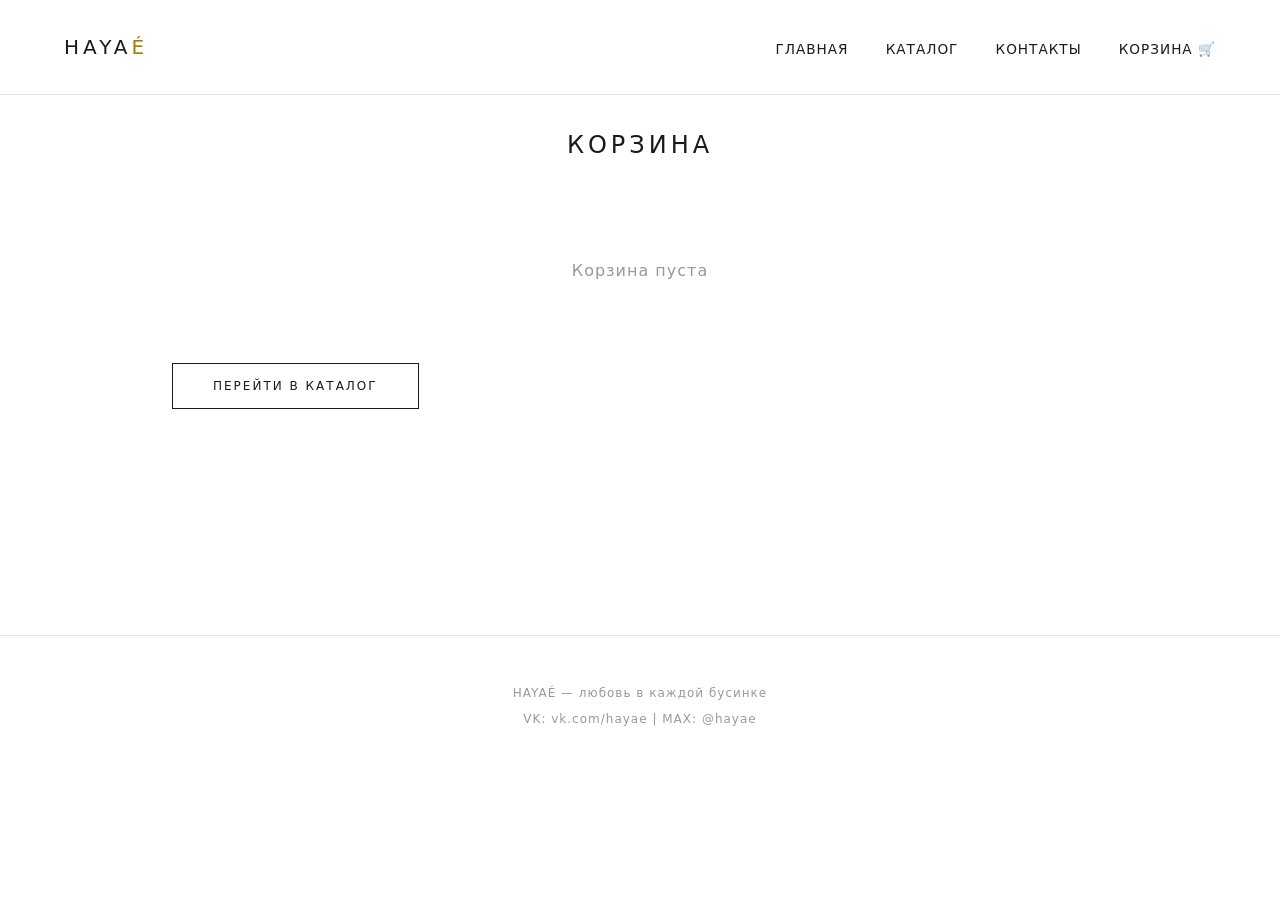
<file: frontend/cart.html>
<!DOCTYPE html>
<html lang="ru">
<head>
    <meta charset="UTF-8">
    <meta name="viewport" content="width=device-width, initial-scale=1.0">
    <title>Корзина — HAYAÉ</title>
    <link rel="stylesheet" href="style.css">
</head>
<body>

<header>
    <div class="logo">HAYA<span class="accent">É</span></div>
    <nav>
        <a href="index.html">Главная</a>
        <a href="catalog.html">Каталог</a>
        <a href="contacts.html">Контакты</a>
        <a href="cart.html">Корзина 🛒</a>
    </nav>
</header>

<main>
    <section class="cart-section">
        <h2>КОРЗИНА</h2>
        <div id="cart-items" class="cart-items"></div>
        <div id="cart-total" class="cart-total"></div>
        <div id="cart-actions" class="cart-actions"></div>
    </section>
</main>

<footer>
    <p>HAYAÉ — любовь в каждой бусинке</p>
    <p>VK: vk.com/hayae | MAX: @hayae</p>
</footer>

<script src="cart.js"></script>
</body>
</html>
</file>
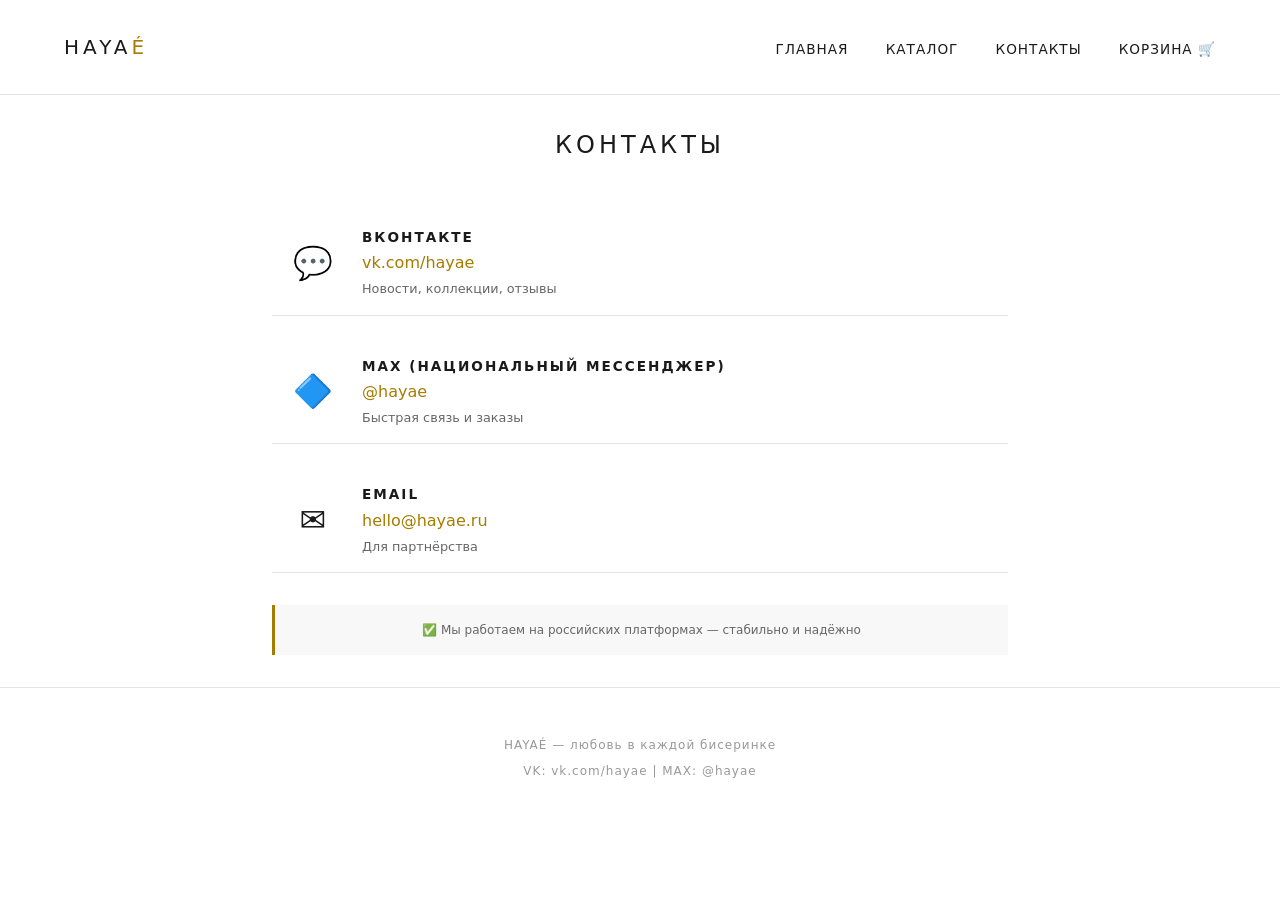
<file: frontend/contacts.html>
<!DOCTYPE html>
<html lang="ru">
<head>
    <meta charset="UTF-8">
    <meta name="viewport" content="width=device-width, initial-scale=1.0">
    <title>Контакты — HAYAÉ</title>
    <link rel="stylesheet" href="style.css">
</head>
<body>

<header>
    <div class="logo">HAYA<span class="accent">É</span></div>
    <nav>
        <a href="index.html">Главная</a>
        <a href="catalog.html">Каталог</a>
        <a href="contacts.html">Контакты</a>
        <a href="cart.html">Корзина 🛒</a>
    </nav>
</header>

<main>
    <section class="contacts-section">
        <h2>КОНТАКТЫ</h2>
        
        <div class="contacts-container">
            <div class="contact-item">
                <div class="contact-icon">💬</div>
                <div class="contact-info">
                    <h3>ВКонтакте</h3>
                    <a href="https://vk.com/hayae" target="_blank">vk.com/hayae</a>
                    <p>Новости, коллекции, отзывы</p>
                </div>
            </div>
            
            <div class="contact-item">
                <div class="contact-icon">🔷</div>
                <div class="contact-info">
                    <h3>MAX (национальный мессенджер)</h3>
                    <a href="https://max.ru/hayae" target="_blank">@hayae</a>
                    <p>Быстрая связь и заказы</p>
                </div>
            </div>
            
            <div class="contact-item">
                <div class="contact-icon">✉️</div>
                <div class="contact-info">
                    <h3>Email</h3>
                    <a href="mailto:hello@hayae.ru">hello@hayae.ru</a>
                    <p>Для партнёрства</p>
                </div>
            </div>
        </div>
        
        <div class="warning-note">
            <p>✅ Мы работаем на российских платформах — стабильно и надёжно</p>
        </div>
    </section>
</main>

<footer>
    <p>HAYAÉ — любовь в каждой бисеринке</p>
    <p>VK: vk.com/hayae | MAX: @hayae</p>
</footer>

</body>
</html>
</file>
<file: frontend/style.css>
* {
    margin: 0;
    padding: 0;
    box-sizing: border-box;
}

body {
    font-family: 'Inter', system-ui, -apple-system, 'Segoe UI', Roboto, Helvetica, sans-serif;
    background-color: #FFFFFF;
    color: #1A1A1A;
    line-height: 1.5;
    font-weight: 400;
}

/* Шапка */
header {
    display: flex;
    justify-content: space-between;
    align-items: baseline;
    padding: 2rem 5%;
    max-width: 1400px;
    margin: 0 auto;
    width: 100%;
    border-bottom: 1px solid #E5E5E5;
}

.logo {
    font-size: 1.25rem;
    letter-spacing: 4px;
    font-weight: 500;
    color: #1A1A1A;
    text-decoration: none;
}

.accent {
    color: #A67C00;
    font-weight: 400;
}

nav a {
    margin-left: 2rem;
    text-decoration: none;
    color: #1A1A1A;
    font-size: 0.85rem;
    letter-spacing: 1px;
    text-transform: uppercase;
    font-weight: 400;
    transition: color 0.2s ease;
}

nav a:hover {
    color: #A67C00;
}

/* Герой (главный блок) */
.hero {
    text-align: center;
    padding: 6rem 2rem;
    background-color: #FFFFFF;
    border-bottom: 1px solid #E5E5E5;
}

.hero h1 {
    font-size: 4rem;
    font-weight: 400;
    letter-spacing: 8px;
    color: #1A1A1A;
    margin-bottom: 1rem;
}

.hero p {
    font-size: 1rem;
    color: #666666;
    letter-spacing: 2px;
    text-transform: uppercase;
    margin-bottom: 2rem;
}

.btn {
    display: inline-block;
    background: none;
    border: 1px solid #1A1A1A;
    padding: 0.8rem 2.5rem;
    color: #1A1A1A;
    text-decoration: none;
    font-size: 0.75rem;
    letter-spacing: 2px;
    text-transform: uppercase;
    transition: all 0.3s ease;
}

.btn:hover {
    background-color: #1A1A1A;
    color: #FFFFFF;
}

/* Секции */
.advantages, .popular {
    padding: 5rem 2rem;
    max-width: 1200px;
    margin: 0 auto;
}

h2 {
    font-size: 1.5rem;
    font-weight: 400;
    letter-spacing: 4px;
    text-align: center;
    margin-bottom: 3rem;
    color: #1A1A1A;
    text-transform: uppercase;
}

/* Сетка преимуществ */
.adv-grid {
    display: flex;
    justify-content: center;
    gap: 4rem;
    flex-wrap: wrap;
}

.adv-grid div {
    text-align: center;
    font-size: 0.85rem;
    letter-spacing: 1px;
    text-transform: uppercase;
    color: #666666;
}

/* Сетка товаров */
.product-grid {
    display: flex;
    flex-wrap: wrap;
    justify-content: center;
    gap: 2rem;
}

.product-card {
    width: 280px;
    background: #FFFFFF;
    text-align: left;
}

.product-card img {
    width: 100%;
    aspect-ratio: 1 / 1;
    background-color: #F5F5F5;
    object-fit: cover;
    margin-bottom: 1rem;
}

.product-card h3 {
    font-size: 0.9rem;
    font-weight: 400;
    letter-spacing: 1px;
    margin-bottom: 0.5rem;
}

.product-card p {
    font-size: 0.85rem;
    color: #A67C00;
    margin-bottom: 1rem;
}

.product-card button {
    background: none;
    border: 1px solid #1A1A1A;
    padding: 0.5rem 1rem;
    font-size: 0.7rem;
    letter-spacing: 1px;
    text-transform: uppercase;
    cursor: pointer;
    transition: all 0.2s ease;
}

.product-card button:hover {
    background: #1A1A1A;
    color: #FFFFFF;
}

/* Футер */
footer {
    text-align: center;
    padding: 3rem 2rem;
    border-top: 1px solid #E5E5E5;
    font-size: 0.75rem;
    color: #999999;
    letter-spacing: 1px;
}

footer p:first-child {
    margin-bottom: 0.5rem;
}

/* Стили для корзины */
.cart-section {
    max-width: 1000px;
    margin: 0 auto;
    padding: 2rem;
    min-height: 60vh;
}

.cart-items {
    margin-bottom: 2rem;
}

.cart-item {
    display: flex;
    justify-content: space-between;
    align-items: center;
    padding: 1rem 0;
    border-bottom: 1px solid #E5E5E5;
    flex-wrap: wrap;
    gap: 1rem;
}

.cart-item-info {
    flex: 2;
    min-width: 150px;
}

.cart-item-name {
    font-weight: 500;
    letter-spacing: 0.5px;
}

.cart-item-price {
    font-size: 0.85rem;
    color: #A67C00;
    margin-top: 0.25rem;
}

.cart-item-actions {
    display: flex;
    align-items: center;
    gap: 0.75rem;
}

.qty-btn {
    background: none;
    border: 1px solid #1A1A1A;
    width: 28px;
    height: 28px;
    cursor: pointer;
    font-size: 1rem;
    transition: all 0.2s;
}

.qty-btn:hover {
    background: #1A1A1A;
    color: white;
}

.cart-item-qty {
    min-width: 30px;
    text-align: center;
}

.remove-btn {
    background: none;
    border: none;
    color: #999;
    cursor: pointer;
    font-size: 0.7rem;
    letter-spacing: 1px;
    text-transform: uppercase;
}

.remove-btn:hover {
    color: #1A1A1A;
}

.cart-item-total {
    min-width: 80px;
    text-align: right;
    font-weight: 500;
}

.cart-total-sum {
    font-size: 1.25rem;
    letter-spacing: 2px;
    text-align: right;
    padding: 1rem 0;
    border-top: 2px solid #1A1A1A;
    margin-top: 1rem;
}

.cart-actions {
    display: flex;
    justify-content: space-between;
    gap: 1rem;
    margin-top: 1rem;
    flex-wrap: wrap;
}

.btn-primary {
    background: #1A1A1A;
    color: white;
    border: none;
}

.btn-primary:hover {
    background: #A67C00;
    color: #1A1A1A;
}

.empty-cart {
    text-align: center;
    padding: 3rem;
    color: #999;
    letter-spacing: 1px;
}
.checkout-section {
    max-width: 800px;
    margin: 0 auto;
    padding: 2rem;
    min-height: 60vh;
}

.checkout-container {
    background: #FFFFFF;
    padding: 2rem;
}

.form-group {
    margin-bottom: 1.5rem;
}
/* ===== СТРАНИЦА ОФОРМЛЕНИЯ ЗАКАЗА (недостающие стили) ===== */
.form-group label {
    display: block;
    margin-bottom: 0.5rem;
    font-size: 0.8rem;
    letter-spacing: 1px;
    text-transform: uppercase;
    color: #666;
}

.form-group input,
.form-group textarea {
    width: 100%;
    padding: 0.75rem;
    border: 1px solid #E5E5E5;
    font-family: inherit;
    font-size: 0.9rem;
    transition: border-color 0.2s;
}

.form-group input:focus,
.form-group textarea:focus {
    outline: none;
    border-color: #A67C00;
}

.order-summary {
    margin: 2rem 0;
    padding: 1.5rem;
    background: #F8F8F8;
}

.order-summary h3 {
    font-size: 0.9rem;
    letter-spacing: 2px;
    margin-bottom: 1rem;
    text-transform: uppercase;
}

.order-item {
    display: flex;
    justify-content: space-between;
    padding: 0.5rem 0;
    border-bottom: 1px solid #E5E5E5;
    font-size: 0.85rem;
}

.order-total {
    margin-top: 1rem;
    padding-top: 1rem;
    font-weight: 600;
    text-align: right;
    border-top: 2px solid #1A1A1A;
}
/* Адаптив */
@media (max-width: 700px) {
    header {
        flex-direction: column;
        align-items: center;
        gap: 1rem;
    }
    nav a {
        margin: 0 1rem;
    }
    .hero h1 {
        font-size: 2.5rem;
        letter-spacing: 4px;
    }
}

.contacts-section {
    max-width: 800px;
    margin: 0 auto;
    padding: 2rem;
    min-height: 60vh;
}

.contacts-container {
    display: flex;
    flex-direction: column;
    gap: 1.5rem;
}

.contact-item {
    display: flex;
    align-items: center;
    gap: 1.5rem;
    padding: 1rem;
    border-bottom: 1px solid #E5E5E5;
}

.contact-icon {
    font-size: 2rem;
    min-width: 50px;
    text-align: center;
}

.contact-info h3 {
    font-size: 0.85rem;
    letter-spacing: 2px;
    text-transform: uppercase;
    margin-bottom: 0.25rem;
}

.contact-info a {
    color: #A67C00;
    text-decoration: none;
    font-size: 1rem;
}

.contact-info a:hover {
    text-decoration: underline;
}

.contact-info p {
    font-size: 0.8rem;
    color: #666;
    margin-top: 0.25rem;
}

.warning-note {
    margin-top: 2rem;
    padding: 1rem;
    background-color: #F8F8F8;
    border-left: 3px solid #A67C00;
    font-size: 0.75rem;
    color: #666;
    text-align: center;
}
</file>
